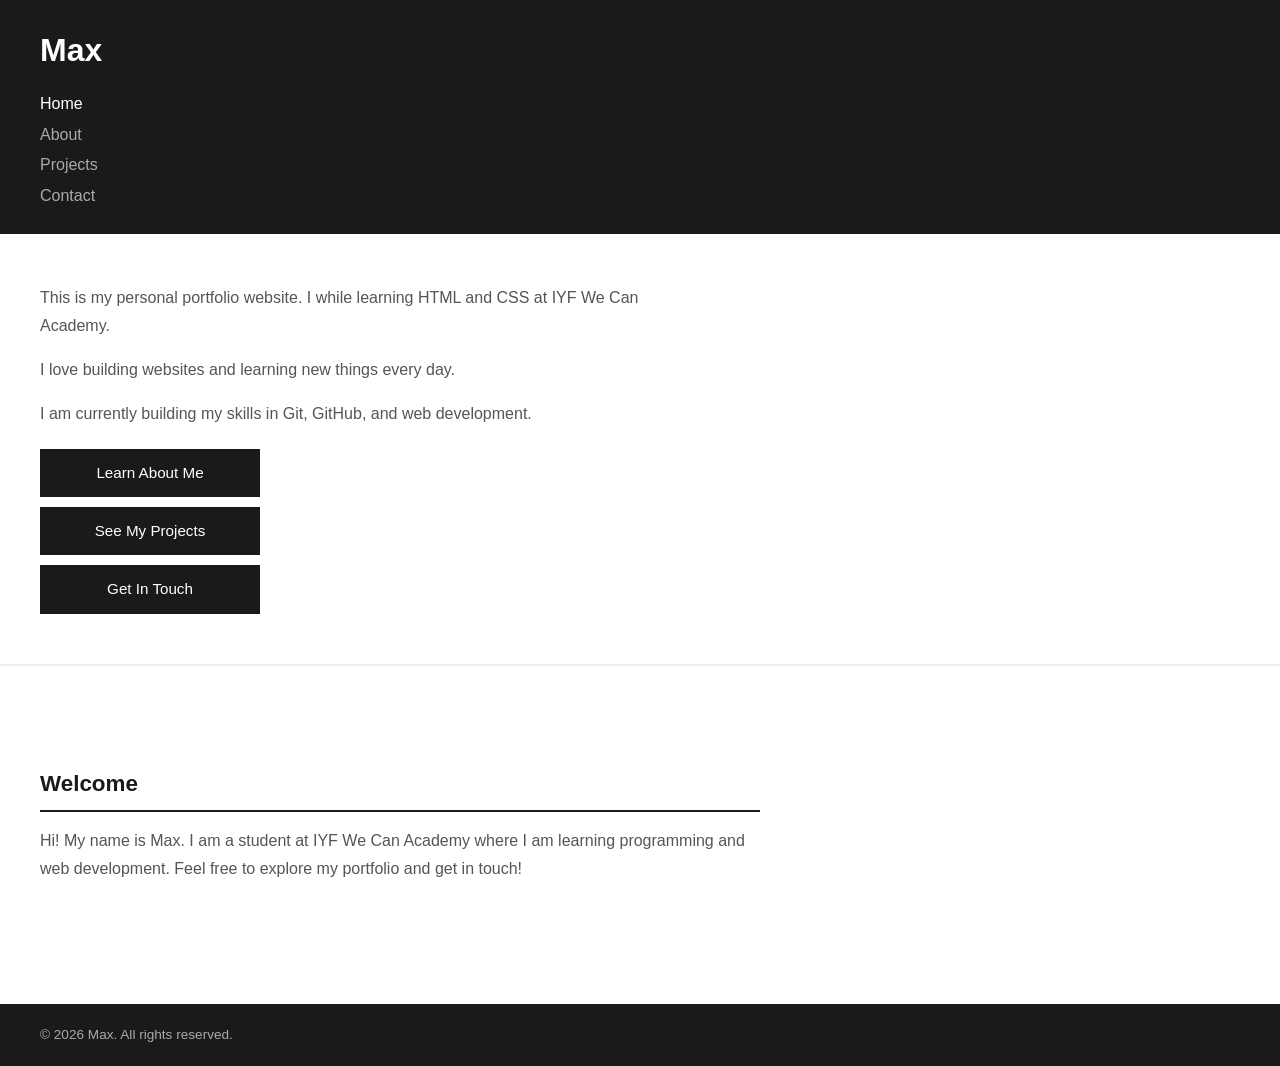
<file: index.html>
<!DOCTYPE html>
<html lang="en">
<head>
    <meta charset="UTF-8">
    <meta name="viewport" content="width=device-width, initial-scale=1.0">
    <title>Max - Home</title>
    <link rel="stylesheet" href="styles.css">
</head>
<body>

    <header>
        <h1>Max</h1>
        <nav>
            <ul>
                <li><a href="index.html" class="active">Home</a></li>
                <li><a href="about.html">About</a></li>
                <li><a href="projects.html">Projects</a></li>
                <li><a href="contact.html">Contact</a></li>
            </ul>
        </nav>
    </header>

    <section class="hero">
        <p>This is my personal portfolio website. I while learning HTML and CSS at IYF We Can Academy.</p>
        <p>I love building websites and learning new things every day.</p>
        <p>I am currently building my skills in Git, GitHub, and web development.</p>
        <div class="hero-buttons">
            <a href="about.html">Learn About Me</a>
            <a href="projects.html">See My Projects</a>
            <a href="contact.html">Get In Touch</a>
        </div>
    </section>

    <main>
        <section>
            <h2>Welcome</h2>
            <p>
                Hi! My name is Max. I am a student at IYF We Can Academy
                where I am learning programming and web development.
                Feel free to explore my portfolio and get in touch!
            </p>
        </section>
    </main>

    <footer>
        <p>&copy; 2026 Max. All rights reserved.</p>
    </footer>

</body>
</html>
</file>
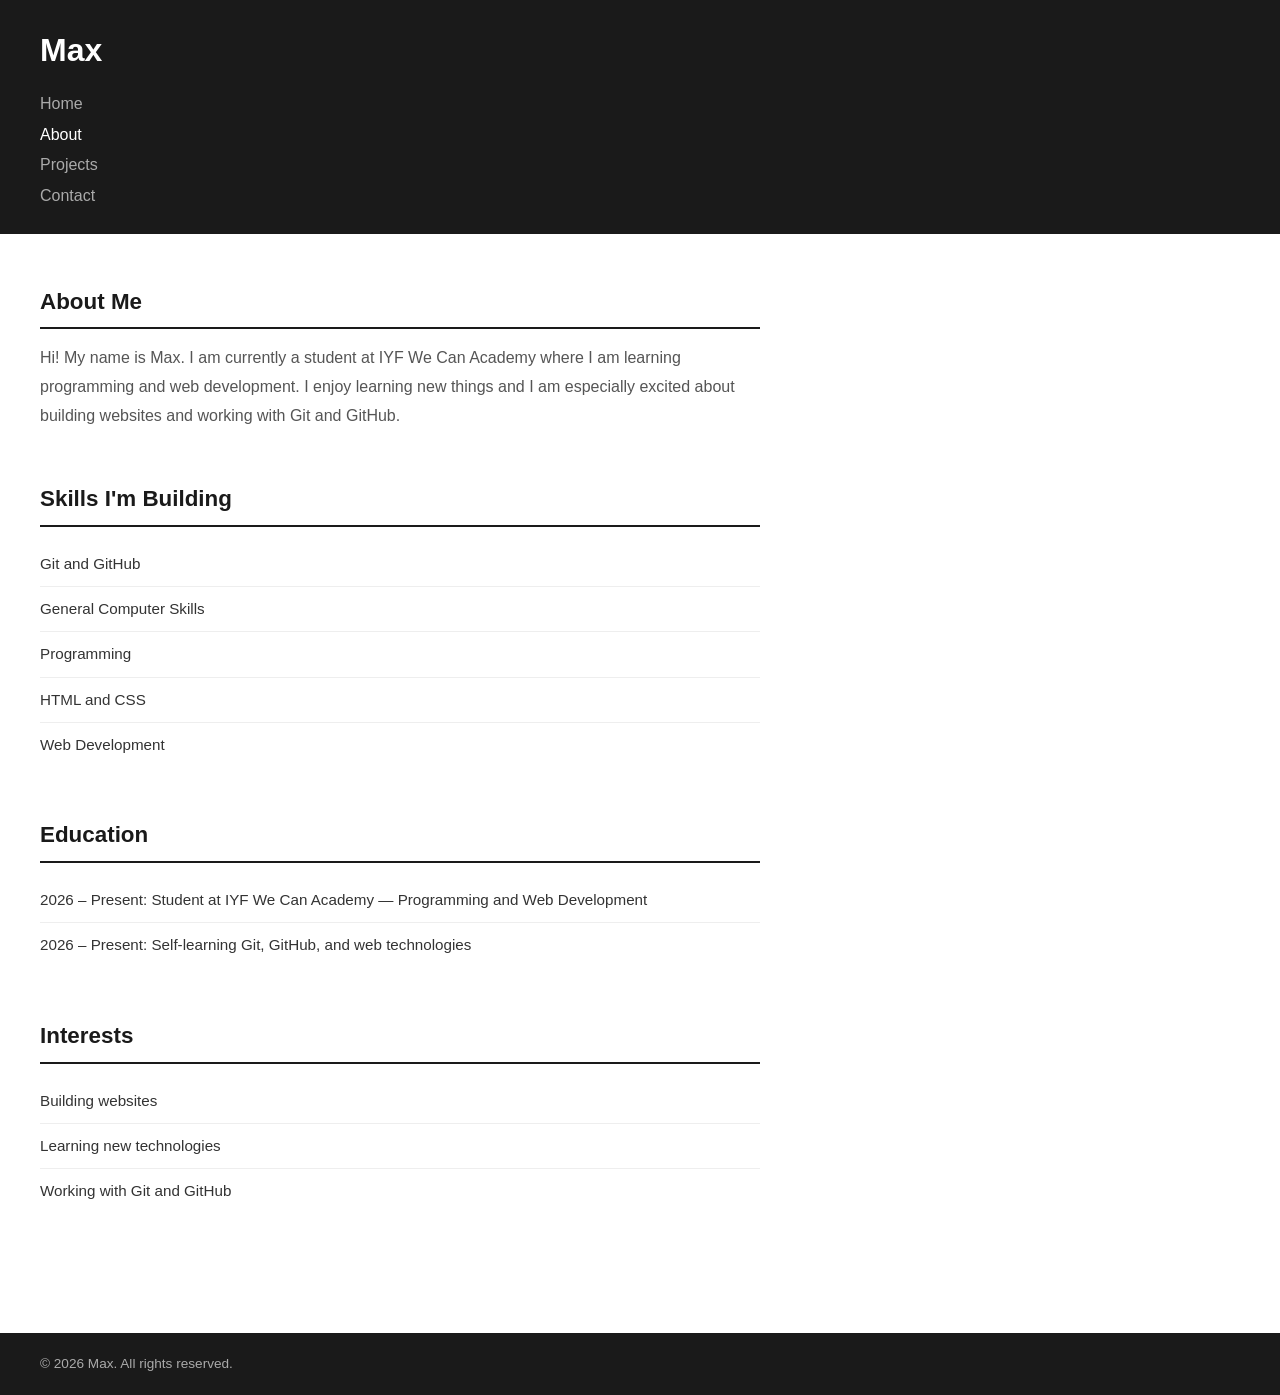
<file: about.html>
<!DOCTYPE html>
<html lang="en">
<head>
    <meta charset="UTF-8">
    <meta name="viewport" content="width=device-width, initial-scale=1.0">
    <title>Max - About</title>
    <link rel="stylesheet" href="styles.css">
</head>
<body>

    <header>
        <h1>Max</h1>
        <nav>
            <ul>
                <li><a href="index.html">Home</a></li>
                <li><a href="about.html" class="active">About</a></li>
                <li><a href="projects.html">Projects</a></li>
                <li><a href="contact.html">Contact</a></li>
            </ul>
        </nav>
    </header>

    <main>

        <section>
            <h2>About Me</h2>
            <p>
                Hi! My name is Max. I am currently a student at IYF We Can Academy
                where I am learning programming and web development. I enjoy learning
                new things and I am especially excited about building websites and
                working with Git and GitHub.
            </p>
        </section>

        <section>
            <h2>Skills I'm Building</h2>
            <ul class="simple-list">
                <li>Git and GitHub</li>
                <li>General Computer Skills</li>
                <li>Programming</li>
                <li>HTML and CSS</li>
                <li>Web Development</li>
            </ul>
        </section>

        <section>
            <h2>Education</h2>
            <ul class="simple-list">
                <li>2026 – Present: Student at IYF We Can Academy — Programming and Web Development</li>
                <li>2026 – Present: Self-learning Git, GitHub, and web technologies</li>
            </ul>
        </section>

        <section>
            <h2>Interests</h2>
            <ul class="simple-list">
                <li>Building websites</li>
                <li>Learning new technologies</li>
                <li>Working with Git and GitHub</li>
            </ul>
        </section>

    </main>

    <footer>
        <p>&copy; 2026 Max. All rights reserved.</p>
    </footer>

</body>
</html>
</file>
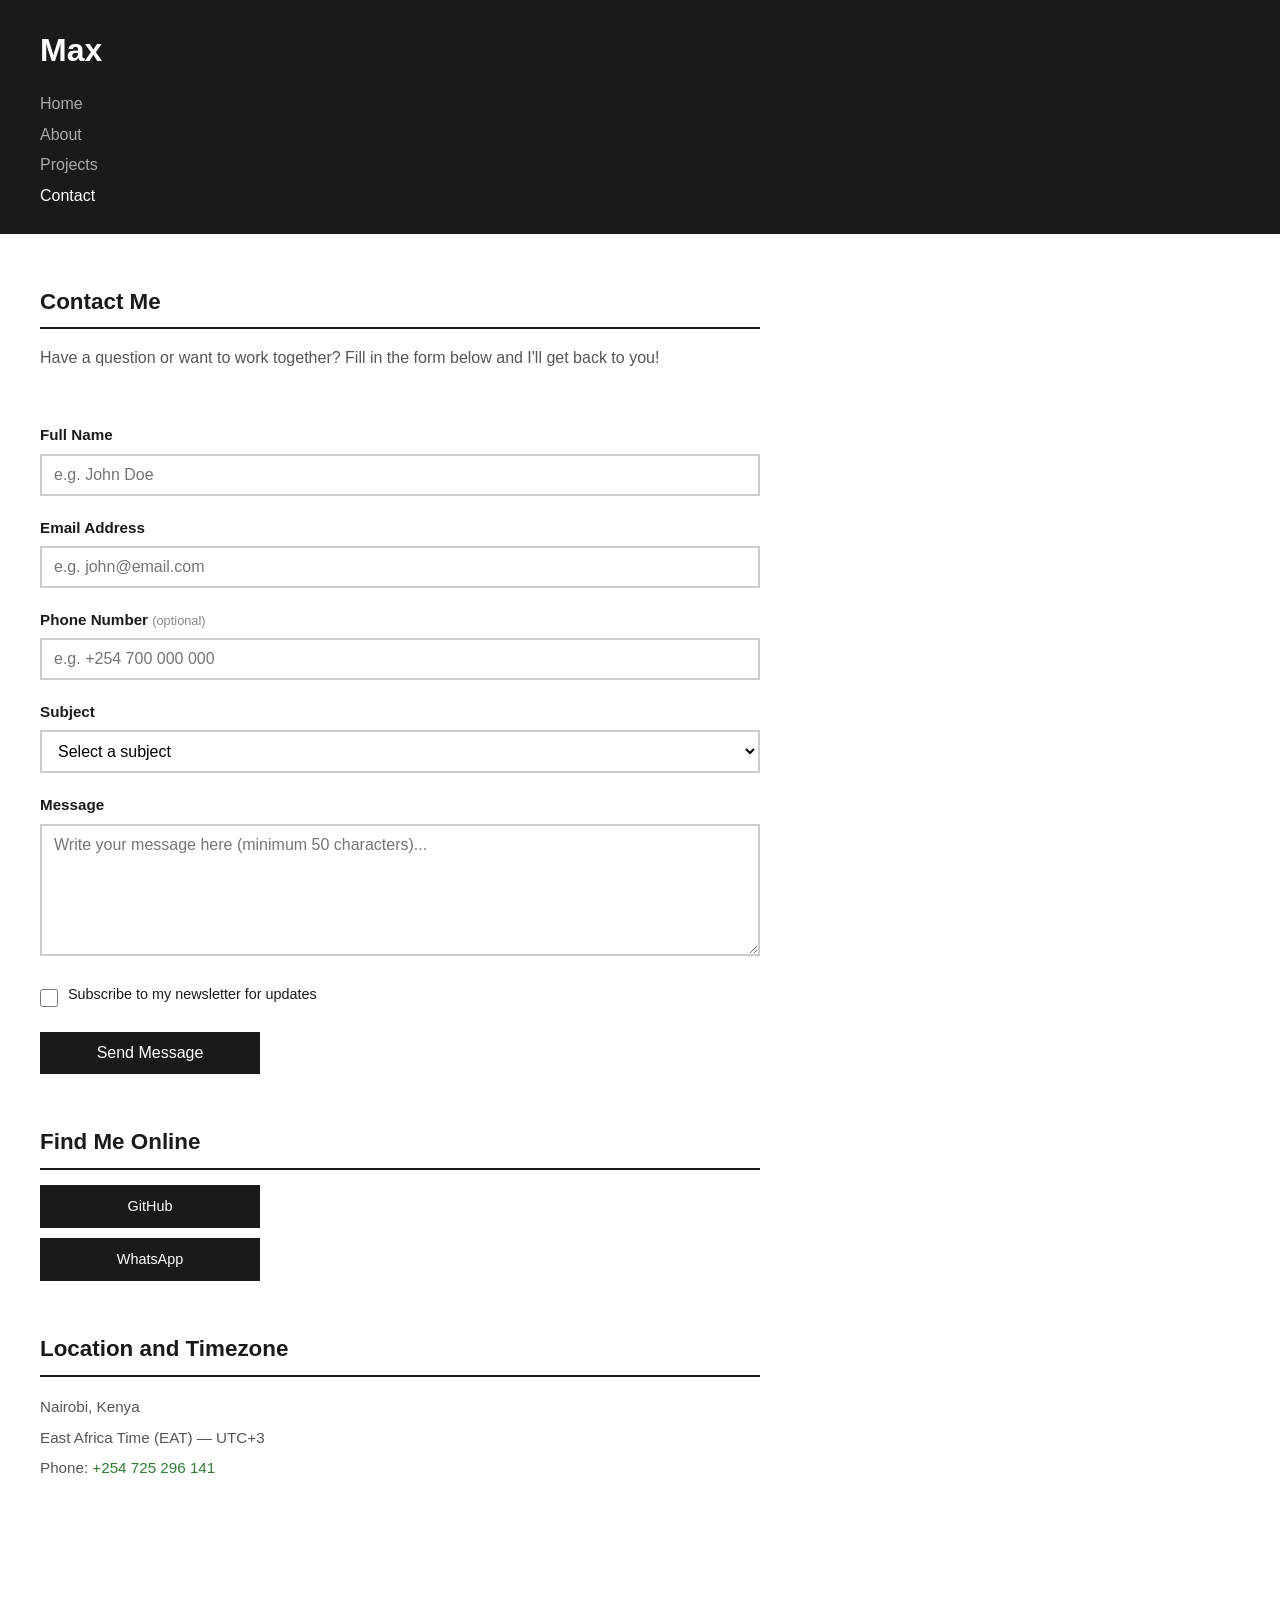
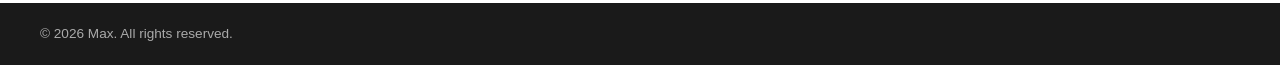
<file: contact.html>
<!DOCTYPE html>
<html lang="en">
<head>
    <meta charset="UTF-8">
    <meta name="viewport" content="width=device-width, initial-scale=1.0">
    <title>Max - Contact</title>
    <link rel="stylesheet" href="styles.css">
</head>
<body>

    <header>
        <h1>Max</h1>
        <nav>
            <ul>
                <li><a href="index.html">Home</a></li>
                <li><a href="about.html">About</a></li>
                <li><a href="projects.html">Projects</a></li>
                <li><a href="contact.html" class="active">Contact</a></li>
            </ul>
        </nav>
    </header>

    <main>

        <section>
            <h2>Contact Me</h2>
            <p>Have a question or want to work together? Fill in the form below and I'll get back to you!</p>
        </section>

        <section>
            <form action="#" method="POST">

                <div class="form-group">
                    <label for="full-name">Full Name</label>
                    <input type="text" id="full-name" name="full-name"
                        placeholder="e.g. John Doe" required>
                </div>

                <div class="form-group">
                    <label for="email">Email Address</label>
                    <input type="email" id="email" name="email"
                        placeholder="e.g. john@email.com" required>
                </div>

                <div class="form-group">
                    <label for="phone">
                        Phone Number <span class="optional">(optional)</span>
                    </label>
                    <input type="tel" id="phone" name="phone"
                        placeholder="e.g. +254 700 000 000">
                </div>

                <div class="form-group">
                    <label for="subject">Subject</label>
                    <select id="subject" name="subject" required>
                        <option value="" disabled selected>Select a subject</option>
                        <option value="general">General Enquiry</option>
                        <option value="collaboration">Collaboration</option>
                        <option value="feedback">Feedback</option>
                    </select>
                </div>

                <div class="form-group">
                    <label for="message">Message</label>
                    <textarea id="message" name="message" rows="6"
                        placeholder="Write your message here (minimum 50 characters)..."
                        minlength="50" required></textarea>
                </div>

                <div class="form-group">
                    <div class="checkbox-row">
                        <input type="checkbox" id="newsletter" name="newsletter">
                        <label for="newsletter">Subscribe to my newsletter for updates</label>
                    </div>
                </div>

                <button type="submit" class="submit-btn">Send Message</button>

            </form>
        </section>

        <section>
            <h2>Find Me Online</h2>
            <div class="social-links">
                <a href="https://github.com/maxboffin254" target="_blank">GitHub</a>
                <a href="https://wa.me/254725296141" target="_blank">WhatsApp</a>
            </div>
        </section>

        <section>
            <h2>Location and Timezone</h2>
            <address>
                Nairobi, Kenya<br>
                East Africa Time (EAT) — UTC+3<br>
                Phone: <a href="tel:+254725296141">+254 725 296 141</a>
            </address>
        </section>

    </main>

    <footer>
        <p>&copy; 2026 Max. All rights reserved.</p>
    </footer>

</body>
</html>
</file>
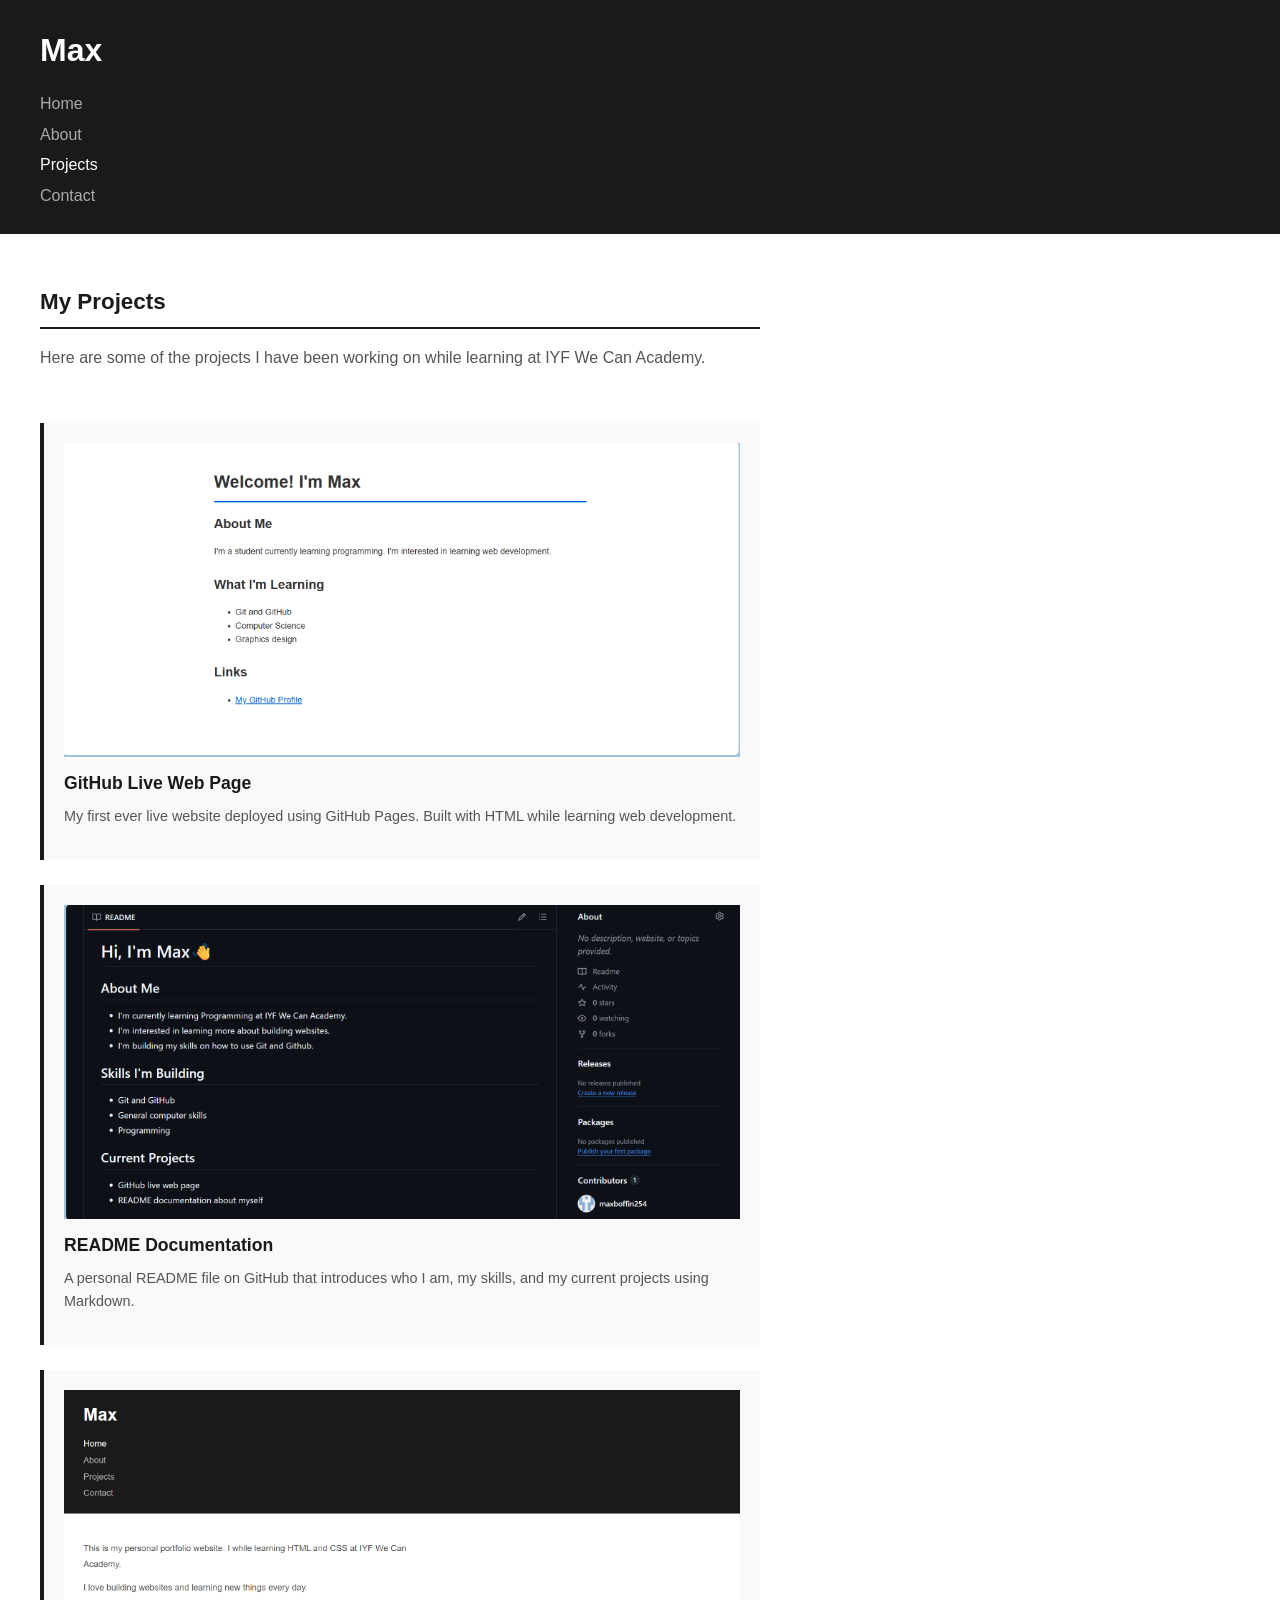
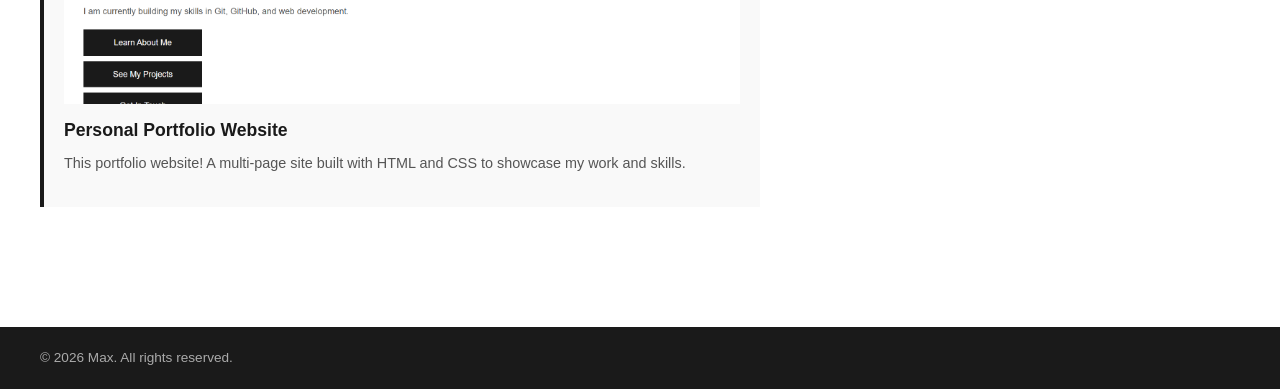
<file: projects.html>
<!DOCTYPE html>
<html lang="en">
<head>
    <meta charset="UTF-8">
    <meta name="viewport" content="width=device-width, initial-scale=1.0">
    <title>Max - Projects</title>
    <link rel="stylesheet" href="styles.css">
</head>
<body>

    <header>
        <h1>Max</h1>
        <nav>
            <ul>
                <li><a href="index.html">Home</a></li>
                <li><a href="about.html">About</a></li>
                <li><a href="projects.html" class="active">Projects</a></li>
                <li><a href="contact.html">Contact</a></li>
            </ul>
        </nav>
    </header>

    <main>

        <section>
            <h2>My Projects</h2>
            <p>Here are some of the projects I have been working on while learning at IYF We Can Academy.</p>
        </section>

        <section>
            <div class="cards">

                <div class="card">
                    <img src="Images/Github-webpage.png" alt="Screenshot of GitHub live web page project">
                    <h3>GitHub Live Web Page</h3>
                    <p>
                        My first ever live website deployed using GitHub Pages.
                        Built with HTML while learning web development.
                    </p>
                </div>

                <div class="card">
                    <img src="Images/README-doc.png" alt="Screenshot of README documentation project">
                    <h3>README Documentation</h3>
                    <p>
                        A personal README file on GitHub that introduces who I am,
                        my skills, and my current projects using Markdown.
                    </p>
                </div>

                <div class="card">
                    <img src="Images/Portfolio-website.png" alt="Screenshot of portfolio website project">
                    <h3>Personal Portfolio Website</h3>
                    <p>
                        This portfolio website! A multi-page site built with
                        HTML and CSS to showcase my work and skills.
                    </p>
                </div>

            </div>
        </section>

    </main>

    <footer>
        <p>&copy; 2026 Max. All rights reserved.</p>
    </footer>

</body>
</html>
</file>
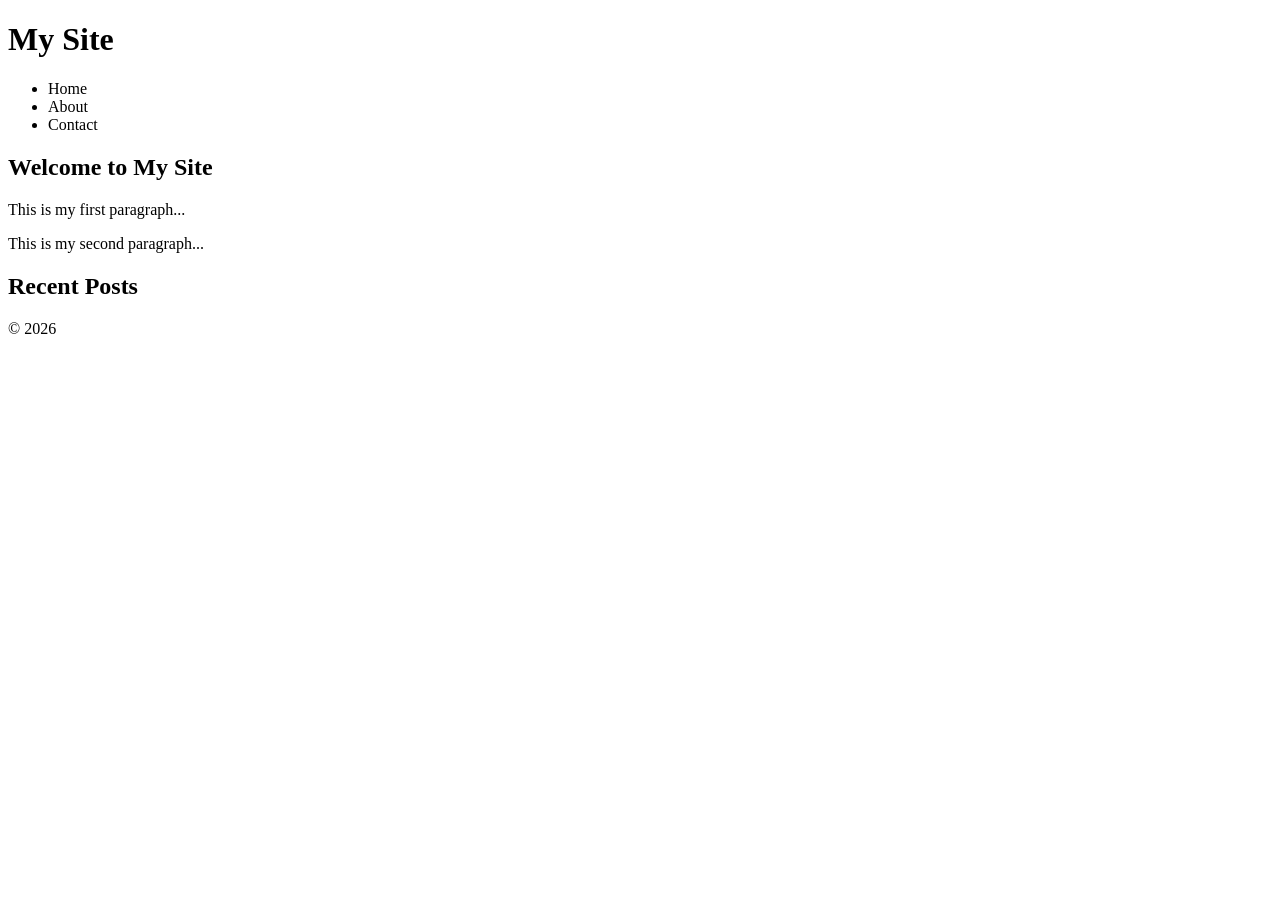
<file: semantic-conversion.html>
<!DOCTYPE html>
<html lang="en">
<head>
    <meta charset="UTF-8">
    <meta name="viewport" content="width=device-width, initial-scale=1.0">
    <title>My Site</title>
</head>
<body>

    <!-- GOOD: Semantic version converted from non-semantic div layout -->

    <header>
        <h1>My Site</h1>
        <nav>
            <ul>
                <li>Home</li>
                <li>About</li>
                <li>Contact</li>
            </ul>
        </nav>
    </header>

    <main>
        <article>
            <h2>Welcome to My Site</h2>
            <p>This is my first paragraph...</p>
            <p>This is my second paragraph...</p>
        </article>

        <aside>
            <h2>Recent Posts</h2>
        </aside>
    </main>

    <footer>
        <p>&copy; 2026</p>
    </footer>

</body>
</html>
</file>
<file: styles.css>
* {
    margin: 0;
    padding: 0;
    box-sizing: border-box;
}

body {
    font-family: Arial, sans-serif;
    font-size: 16px;
    line-height: 1.6;
    background-color: #ffffff;
    color: #333333;
}

header {
    background-color: #1a1a1a;
    padding: 25px 40px;
}

header h1 {
    color: #ffffff;
    font-size: 2rem;
    margin-bottom: 15px;
}

nav ul {
    list-style: none;
    display: flex;
    flex-direction: column;
    gap: 5px;
}

nav ul li a {
    color: #aaaaaa;
    text-decoration: none;
    font-size: 1rem;
    transition: color 0.3s;
}

nav ul li a:hover,
nav ul li a.active {
    color: #ffffff;
}

.hero {
    padding: 50px 40px;
    border-bottom: 2px solid #eeeeee;
}

.hero p {
    font-size: 1rem;
    color: #555555;
    line-height: 1.8;
    margin-bottom: 15px;
    max-width: 600px;
}

.hero-buttons {
    display: flex;
    flex-direction: column;
    gap: 10px;
    max-width: 220px;
    margin-top: 20px;
}

.hero-buttons a {
    display: block;
    background-color: #1a1a1a;
    color: #ffffff;
    padding: 12px 20px;
    text-decoration: none;
    font-size: 0.95rem;
    text-align: center;
    transition: background-color 0.3s;
}

.hero-buttons a:hover {
    background-color: #2e7d32;
}

main {
    padding: 50px 40px;
    max-width: 800px;
}

section {
    margin-bottom: 50px;
}

section h2 {
    font-size: 1.4rem;
    color: #1a1a1a;
    margin-bottom: 15px;
    padding-bottom: 8px;
    border-bottom: 2px solid #1a1a1a;
}

section p {
    color: #555555;
    line-height: 1.8;
    margin-bottom: 12px;
}

ul.simple-list {
    list-style: none;
    padding: 0;
}

ul.simple-list li {
    padding: 10px 0;
    border-bottom: 1px solid #eeeeee;
    color: #333333;
    font-size: 0.95rem;
}

ul.simple-list li:last-child {
    border-bottom: none;
}

.cards {
    display: flex;
    flex-direction: column;
    gap: 25px;
}

.card {
    background-color: #f9f9f9;
    border-left: 4px solid #1a1a1a;
    padding: 20px;
}

.card h3 {
    font-size: 1.1rem;
    color: #1a1a1a;
    margin-bottom: 8px;
}

.card p {
    font-size: 0.9rem;
    color: #555555;
    line-height: 1.6;
}

.card img {
    width: 100%;
    display: block;
    margin-bottom: 12px;
}

.form-group {
    margin-bottom: 20px;
}

.form-group label {
    display: block;
    font-weight: bold;
    margin-bottom: 6px;
    color: #1a1a1a;
    font-size: 0.95rem;
}

.form-group input,
.form-group select,
.form-group textarea {
    width: 100%;
    padding: 10px 12px;
    border: 2px solid #cccccc;
    border-radius: 0;
    font-size: 1rem;
    font-family: Arial, sans-serif;
    background-color: #ffffff;
    transition: border-color 0.3s;
}

.form-group input:focus,
.form-group select:focus,
.form-group textarea:focus {
    outline: none;
    border-color: #1a1a1a;
}

.optional {
    font-weight: normal;
    font-size: 0.8rem;
    color: #888888;
}

.checkbox-row {
    display: flex;
    align-items: center;
    gap: 10px;
}

.checkbox-row input {
    width: 18px;
    height: 18px;
}

.checkbox-row label {
    font-weight: normal;
    font-size: 0.9rem;
}

.submit-btn {
    width: 100%;
    max-width: 220px;
    padding: 12px;
    background-color: #1a1a1a;
    color: #ffffff;
    border: none;
    font-size: 1rem;
    cursor: pointer;
    transition: background-color 0.3s;
    display: block;
    text-align: center;
    margin-top: 10px;
}

.submit-btn:hover {
    background-color: #2e7d32;
}

.social-links {
    display: flex;
    flex-direction: column;
    gap: 10px;
    max-width: 220px;
    margin-top: 15px;
}

.social-links a {
    display: block;
    background-color: #1a1a1a;
    color: #ffffff;
    padding: 10px 20px;
    text-decoration: none;
    font-size: 0.9rem;
    text-align: center;
    transition: background-color 0.3s;
}

.social-links a:hover {
    background-color: #2e7d32;
}

address {
    font-style: normal;
    color: #555555;
    line-height: 2;
    font-size: 0.95rem;
}

address a {
    color: #2e7d32;
    text-decoration: none;
}

address a:hover {
    text-decoration: underline;
}

footer {
    background-color: #1a1a1a;
    color: #aaaaaa;
    padding: 20px 40px;
    margin-top: 20px;
    font-size: 0.85rem;
}
</file>
